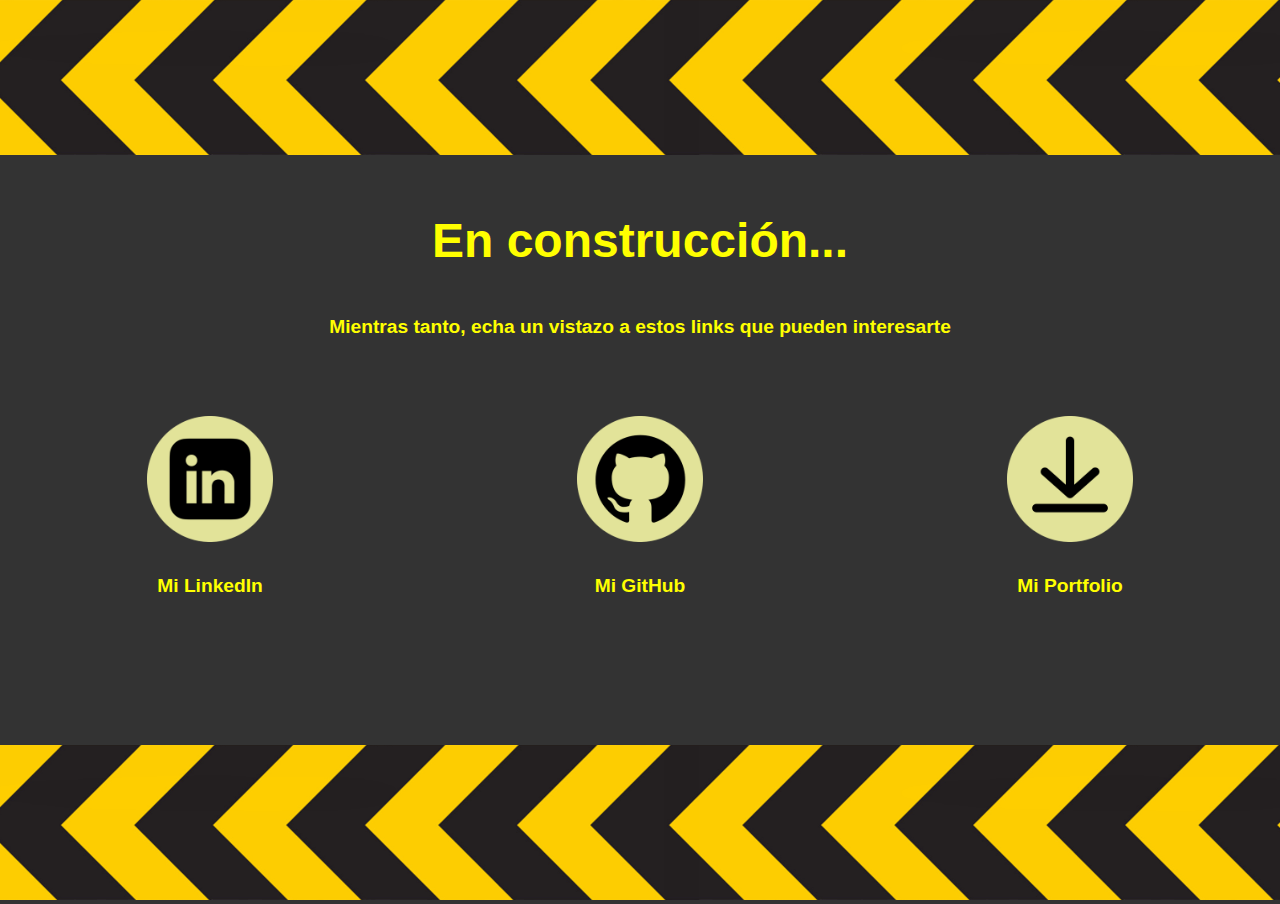
<file: index.html>
<!DOCTYPE html>
<html lang="es">
<head>
    <meta charset="UTF-8">
    <meta name="viewport" content="width=device-width, initial-scale=1.0">
    <title>Pablo González Arroyo</title>
    <link rel="image" href="assets/image.ico">
    <link rel="stylesheet" href="styles/stylePrev.css">
</head>
<body>
    <div class="main-grid-container">
        <!-- Imágenes de construcción superiores e inferiores -->
        <div class="item1">
            <img src="assets/images/constr.png" alt="Construcción">
        </div>

        <!-- Texto de "construcción" -->
        <div class="item2">
            <p class="text">En construcción...</p>
            <p class="subText">Mientras tanto, echa un vistazo a estos links que pueden interesarte</p>
        </div>

        <!-- Botones -->
        <div class="item3">
            <div class="buttons-grid-container">
                <div class="item">
                    <a target="_blank" href="https://www.linkedin.com/in/pablo-gonz%C3%A1lez-arroyo-220576315/">
                        <img src="assets/images/LinkedInBtt.png" alt="LinkedIn">
                    </a>
                </div>
                <div class="item">
                    <a target="_blank" href="https://github.com/PabloGonzalezArroyoo">
                        <img src="assets/images/GitHubBtt.png" alt="GitHub">
                    </a>
                </div>
                <div class="item">
                    <a href="assets/docs/Portfolio - Pablo González Arroyo.pdf" download="Portfolio - Pablo González Arroyo.pdf">
                        <img src="assets/images/PortfolioBtt.png" alt="Descargar Portfolio">
                    </a>
                </div>
                <div class="item">
                    <p class="subText">Mi LinkedIn</p>
                </div>
                <div class="item">
                    <p class="subText">Mi GitHub</p>
                </div>
                <div class="item">
                    <p class="subText">Mi Portfolio</p>
                </div>
            </div>

        </div>

        <div class="item5">
            <img src="assets/images/constr.png" alt="Construcción">
        </div>

        <!-- <a href="mainpage.html" style="color: #333;">
            <p>Página</p>
        </a> -->
    </div>
</body>
</html>
</file>
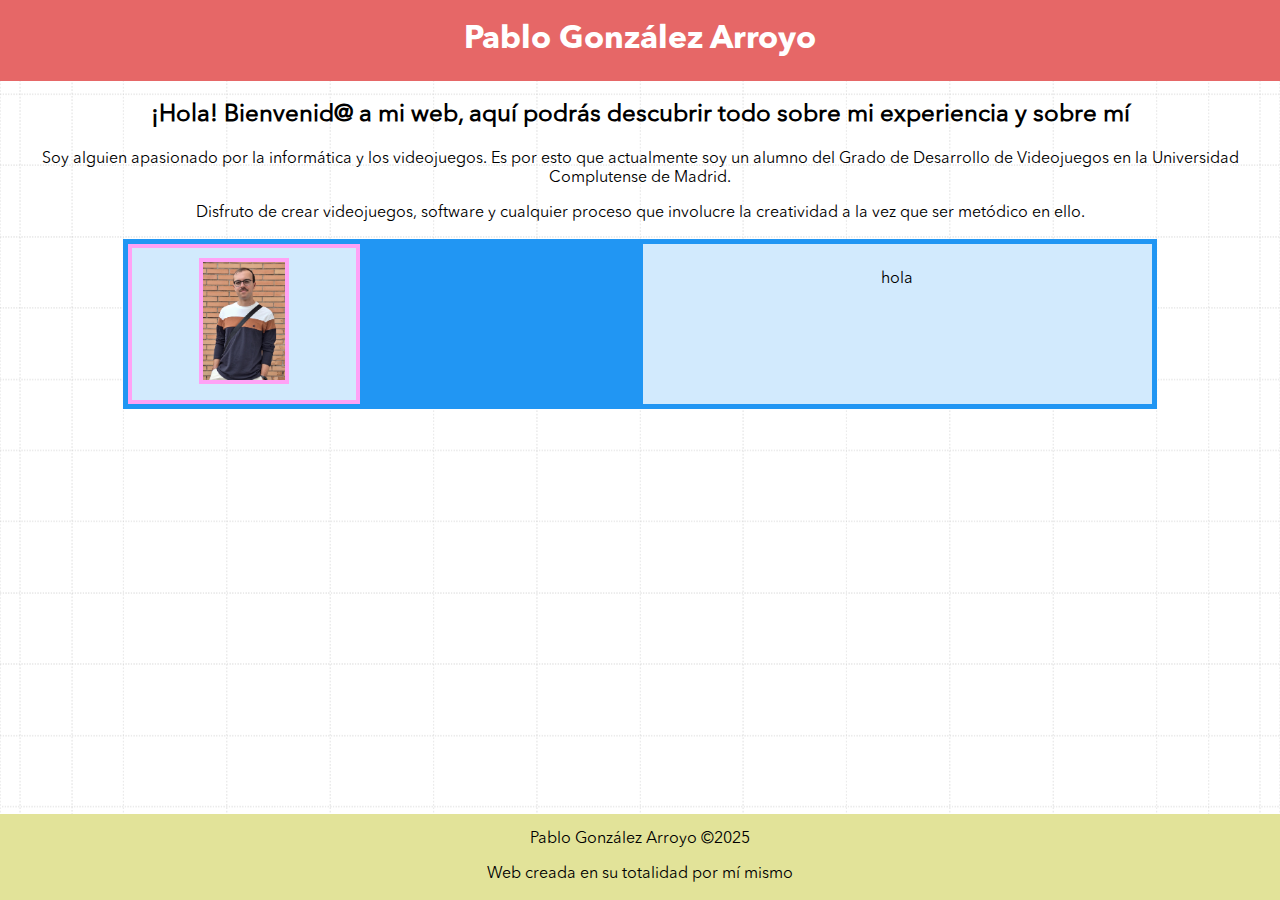
<file: mainpage.html>
<!DOCTYPE html>
<html lang="es">
<head>
    <meta charset="UTF-8">
    <meta name="viewport" content="width=device-width, initial-scale=1.0">
    <title>Pablo González Arroyo</title>
    <link rel="image" href="assets/image.ico">
    <link rel="stylesheet" href="styles/style.css">
</head>
<body>
    <header>
        <h1>Pablo González Arroyo</h1>
    </header>

    <main>
        <h2>¡Hola! Bienvenid@ a mi web, aquí podrás descubrir todo sobre mi experiencia y sobre mí</h2>
        <p>Soy alguien apasionado por la informática y los videojuegos. Es por esto que actualmente soy un alumno del Grado de
            Desarrollo de Videojuegos en la Universidad Complutense de Madrid.</p>
        <p>Disfruto de crear videojuegos, software y cualquier proceso que involucre la creatividad a la vez que ser metódico en ello.</p>
    
        <div class="intro_block_container"">
            <div class="main_picture">
                <img src="assets/images/main_picture.jpg" alt="main_picture" class="main_picture">
            </div>
            <div class="about_me_text">
                <p>hola</p>
            </div>
        </div>
    </main>

    <footer>
        <p>Pablo González Arroyo ©2025</p>
        <p>Web creada en su totalidad por mí mismo</p>
    </footer>
</body>
</html>
</file>
<file: styles/stylePrev.css>
body {
    margin: 0;
    padding: 0;
    display: flex;
    justify-content: center;
    align-items: center;
    height: 100vh;
    background-color: #333;
    font-family: Arial, sans-serif;
}

.text {
    color: yellow;
    font-size: 3rem; /* Tamaño grande */
    font-weight: bold;
    text-align: center;
}

/* --- MAIN GRID --- */
.main-grid-container {
    display: grid;
    grid-template-areas:
      'header'
      'cText'
      'buttons'
      'footer';
    gap: 10px;
    text-align: center;
    height: 100vh;  /* Asegurar que el grid cubra toda la altura de la pantalla */
}

.item1 { grid-area: header; }
.item2 { grid-area: cText; }
.item3 { grid-area: buttons; }
.item4 { grid-area: footer; }

/* Ajustar imagenes del header y footer */
.item1 img, .item5 img {
    width: 100%;  /* Hacer que las imágenes ocupen todo el ancho del contenedor */
    height: 100%;  /* Asegura que las imágenes llenen todo el alto disponible */
    object-fit: cover;  /* Hace que la imagen cubra el contenedor sin distorsión */
}

/* --- BUTTONS GRID --- */
.buttons-grid-container {
    display: grid;
    grid-template-columns: repeat(3, 1fr);  /* 3 columnas de igual tamaño */
    grid-template-rows: repeat(2, 1fr);     /* 2 filas de igual tamaño */
    gap: 10px;
    text-align: center;
}

.buttons-grid-container img {
    width: 30%;
}

.subText {
    color: yellow;
    font-size: 1.2rem;
    font-weight: bold;
    text-align: center;
}
</file>
<file: styles/style.css>
@font-face {
    font-family: 'AvenirRegular';
    src: url('../assets/fonts/AvenirRegular.otf') format('opentype');
    font-weight: normal; /* Cambiar a 'bold' si es una fuente en negrita */
    font-style: normal; /* Cambiar a 'italic' si es cursiva */
}

@font-face {
    font-family: 'AvenirBold';
    src: url('../assets/fonts/AvenirBold.otf') format('opentype');
    font-weight: normal; /* Cambiar a 'bold' si es una fuente en negrita */
    font-style: normal; /* Cambiar a 'italic' si es cursiva */
}

body {
    margin: 0;
    padding: 0;
    display: flex;
    flex-direction: column;
    height: 100vh;
    background-image: url('../assets/images/backgroundLM.png');
    background-size: 100% 100% ;
    background-repeat: no-repeat;
    font-family: 'AvenirRegular', sans-serif;
}

header {
    width: 100%;
    background-color: #e66767;
    color: white;
    text-align: center;
    font-family: 'AvenirBold', sans-serif;
}

main {
    flex: 1; /* Esto hace que el main ocupe el espacio disponible */
    text-align: center;
}

footer {
    background-color: #e2e399;
    width: 100%;
    height: auto;
    text-align: center;
    font-family: 'AvenirRegular', sans-serif;
}

.intro_block_container {
    margin: 0 auto;
    display: grid;
    grid-template-columns: 1fr 1fr;
    grid-template-areas:
        "image text";
    gap: 5px;
    background-color: #2196F3;
    width: 80%;
    padding: 5px;
}

.intro_block_container > div {
    background-color: rgba(255, 255, 255, 0.8);
    padding: 10px;
}

.main_picture {
    grid-area: image;
    width: 40%;
    border: 4px solid #ffa2f5;
}

.about_me_text {
    grid-area: text;
    font-size: 80;
}
</file>
